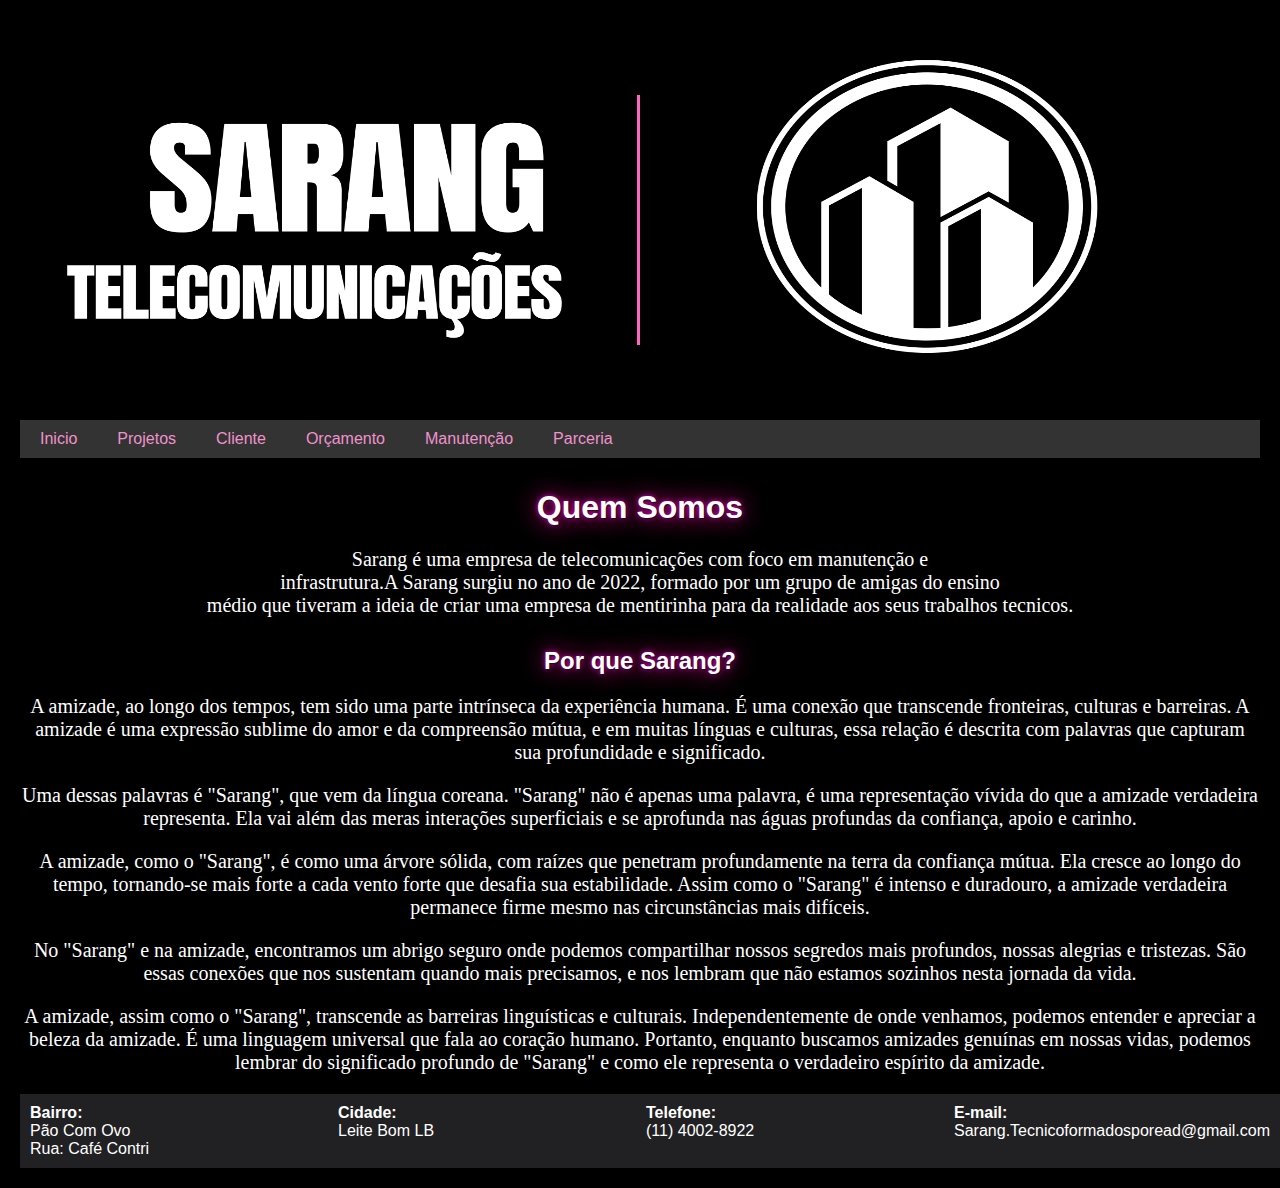
<file: Primeiro_Trabalho/html/Index.html>
<!DOCTYPE html>
<html lang="pt-br">

<head>
    <meta charset="UTF-8" />
    <meta name="viewport" content="width=device-width, initial-scale=1.0" />
    <link rel="stylesheet" href="../css/estilo.css" />
    <link rel="stylesheet" href="https://fonts.google.com/specimen/Croissant+One">
    <link rel="icon" href="../src/icons/inicio.svg" type="svg">

    <title>Sarang</title>
</head>

<body>
    <header>
        <img src="../src/img/Saran_logo.png" alt=" Sarang_log" style="width: 10000px; ;height:400px;">
    </header>
    <!--Inicio Menu-->
    <ul>
        <li><a class="active" href="../html/Index.html">Inicio</a></li>
        <li><a class="active" href="../html/SarangProjetos.html">Projetos</a>
        </li>
        <li><a class="active" href="../html/Cliente.html">Cliente</a></li>
        <li><a class="active" href="#Orçamento">Orçamento</a></li>
        <li><a href="#contact">Manutenção</a></li>
        <li><a href="#about">Parceria</a></li>
    </ul>
    <!--Fim Menu-->

    <!--Inicio Titulo 1 e texto 1 -->
    <h1>
        Quem Somos
    </h1>

    <p>
        Sarang é uma empresa de telecomunicações com foco em manutenção e <br>infrastrutura.A Sarang surgiu no ano
        de
        2022, formado por um grupo de amigas do ensino<br>médio que tiveram a ideia de
        criar uma empresa de mentirinha para da realidade aos seus trabalhos tecnicos.
    </p>
    <!--Fim Titulo 1 e texto 1 -->

    <!--InicioTitulo 2 e texto 2 -->
    <h2> Por que Sarang?</h2>
    <p>A amizade, ao longo dos tempos, tem sido uma parte intrínseca da experiência humana. É uma conexão que transcende
        fronteiras, culturas e barreiras. A amizade é uma expressão sublime do amor e da compreensão mútua, e em muitas
        línguas e culturas, essa relação é descrita com palavras que capturam sua profundidade e significado.</p>

    <p>Uma dessas palavras é "Sarang", que vem da língua coreana. "Sarang" não é apenas uma palavra, é uma representação
        vívida do que a amizade verdadeira representa. Ela vai além das meras interações superficiais e se aprofunda nas
        águas profundas da confiança, apoio e carinho.</p>

    <p>A amizade, como o "Sarang", é como uma árvore sólida, com raízes que penetram profundamente na terra da confiança
        mútua. Ela cresce ao longo do tempo, tornando-se mais forte a cada vento forte que desafia sua estabilidade.
        Assim como o "Sarang" é intenso e duradouro, a amizade verdadeira permanece firme mesmo nas circunstâncias mais
        difíceis.</p>

    <p>No "Sarang" e na amizade, encontramos um abrigo seguro onde podemos compartilhar nossos segredos mais profundos,
        nossas alegrias e tristezas. São essas conexões que nos sustentam quando mais precisamos, e nos lembram que não
        estamos sozinhos nesta jornada da vida.</p>

    <p>A amizade, assim como o "Sarang", transcende as barreiras linguísticas e culturais. Independentemente de onde
        venhamos, podemos entender e apreciar a beleza da amizade. É uma linguagem universal que fala ao coração humano.
        Portanto, enquanto buscamos amizades genuínas em nossas vidas, podemos lembrar do significado profundo de
        "Sarang" e como ele representa o verdadeiro espírito da amizade. </p>
    </P>
    <!--Fim Titulo 2 e texto 2 -->

    <!--Inicio rodape-->

    <!--Inicio rodape-->
    <div class="footer">
        <div class="footer-columns">
            <div class="footer-column">
                <strong>Bairro:</strong><br>
                Pão Com Ovo<br>Rua: Café Contri
            </div>
            <div class="footer-column">
                <strong>Cidade:</strong><br>
                Leite Bom LB
            </div>
            <div class="footer-column">
                <strong>Telefone:</strong><br>
                (11) 4002-8922
            </div>
            <div class="footer-column">
                <strong>E-mail:</strong><br>
                Sarang.Tecnicoformadosporead@gmail.com
            </div>
        </div>
        </footer>
    </div>
    <!--Fim rodape -->

</body>

</html>
</file>
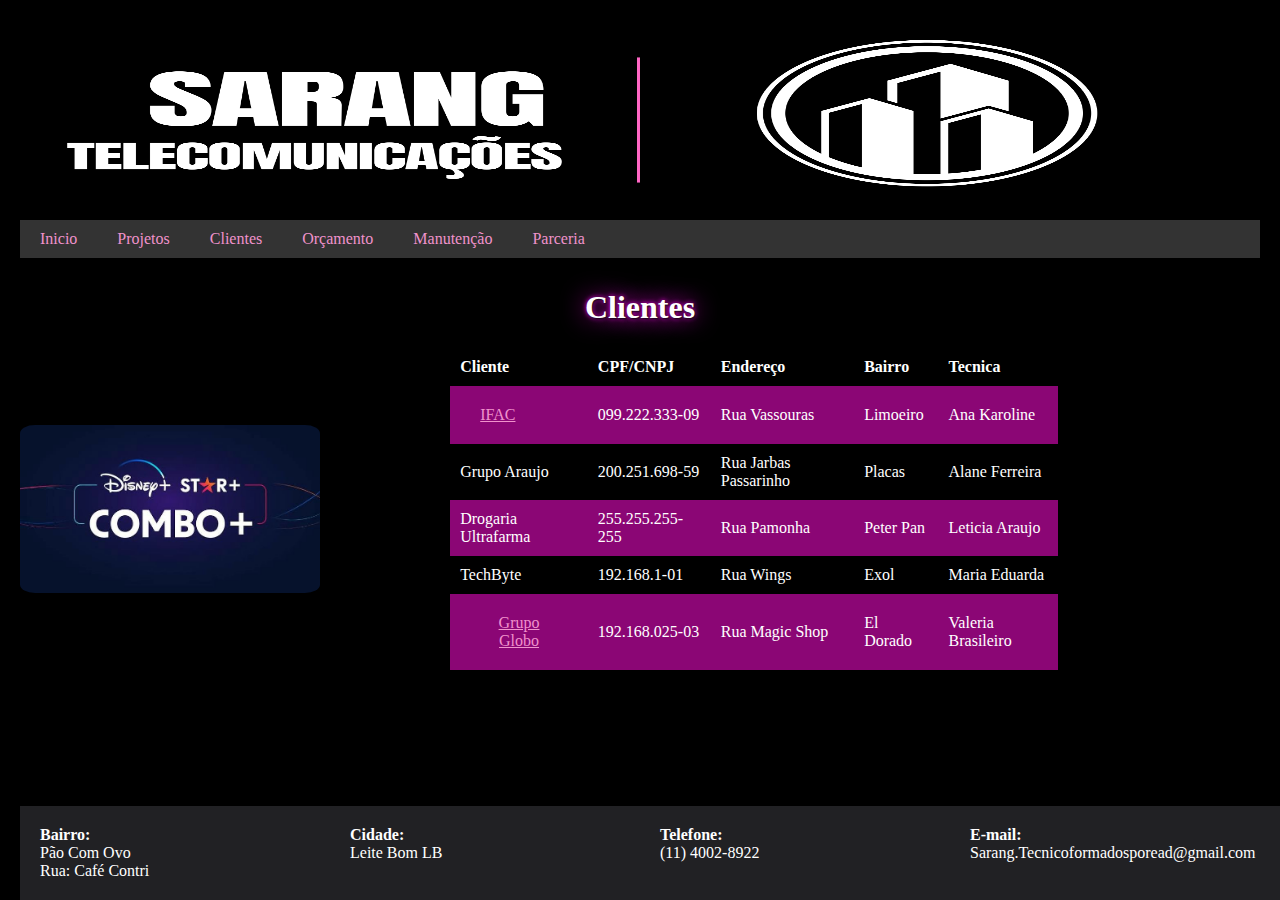
<file: Primeiro_Trabalho/html/Cliente.html>
<!DOCTYPE html>
<html lang="pt-br">

<head>
    <meta charset="UTF-8" />
    <meta name="viewport" content="width=device-width, initial-scale=1.0" />
    <link rel="stylesheet" href="../css/estiloclientes.css" />
    <link rel="icon" href="../src/icons/cliente.svg" type="svg">

    <title>Sarang-Clientes</title>
</head>

<body>
    <header>
        <img src="../src/img/Saran_logo.png" alt=" Sarang_log" style="width: 10000px; ;height:200px;">
    </header>

    <!--Inicio Menu-->

    <ul>
        <li><a class="active" href="../html/Index.html">Inicio</a></li>
        <li><a class="active" href="../html/SarangProjetos.html">Projetos</a>
        </li>
        <li><a class="active" href="../html/Cliente.html">Clientes</a></li>
        <li><a class="active" href="#Orçamento">Orçamento</a></li>
        <li><a href="#contact">Manutenção</a></li>
        <li><a href="#about">Parceria</a></li>
    </ul>
    <!--Fim menu-->

    <!--Inicio Tabela-->
    <h1>Clientes</h1>
    <div class="container">
        <img src="../src/img/img_clicavel.jpg" alt="Clicavel" class="image"
            onclick="window.location.href='https://www.starplus.com/pt-br/welcome/combo-plus';"> <!--Imagem Clicavel-->
        <div class="table-container">
            <table>
                <tr>
                    <th>Cliente</th>
                    <th>CPF/CNPJ</th>
                    <th>Endereço</th>
                    <th>Bairro</th>
                    <th>Tecnica</th>
                </tr>
                <tr>
                    <td><a href="https://www.ifac.edu.br/">IFAC</td></a>
                    <td>099.222.333-09</td>
                    <td>Rua Vassouras</td>
                    <td>Limoeiro</td>
                    <td>Ana Karoline</td>
                </tr>
                <tr>
                    <td>Grupo Araujo</td>
                    <td>200.251.698-59</td>
                    <td>Rua Jarbas Passarinho</td>
                    <td>Placas</td>
                    <td>Alane Ferreira</td>
                </tr>
                <tr>
                    <td>Drogaria Ultrafarma</td>
                    <td>255.255.255-255</td>
                    <td>Rua Pamonha</td>
                    <td>Peter Pan</td>
                    <td>Leticia Araujo</td>
                </tr>
                <tr>
                    <td>TechByte</td>
                    <td>192.168.1-01</td>
                    <td>Rua Wings</td>
                    <td>Exol</td>
                    <td>Maria Eduarda</td>
                </tr>
                <tr>

                    <td><a href="https://www.globo.com/">Grupo Globo</td></a>
                    <td>192.168.025-03</td>
                    <td>Rua Magic Shop</td>
                    <td>El Dorado</td>
                    <td>Valeria Brasileiro</td>
                </tr>
                </tr>
            </table>
        </div>
    </div>
    <!--Fim Tabela-->

    <!--Inicio rodape-->
    <div class="footer">
        <div class="footer-columns">
            <div class="footer-column">
                <strong>Bairro:</strong><br>
                Pão Com Ovo<br>Rua: Café Contri
            </div>
            <div class="footer-column">
                <strong>Cidade:</strong><br>
                Leite Bom LB
            </div>
            <div class="footer-column">
                <strong>Telefone:</strong><br>
                (11) 4002-8922
            </div>
            <div class="footer-column">
                <strong>E-mail:</strong><br>
                Sarang.Tecnicoformadosporead@gmail.com
            </div>
        </div>
        </footer>
    </div>
    <!--Fim rodape -->


</body>

</html>
</file>
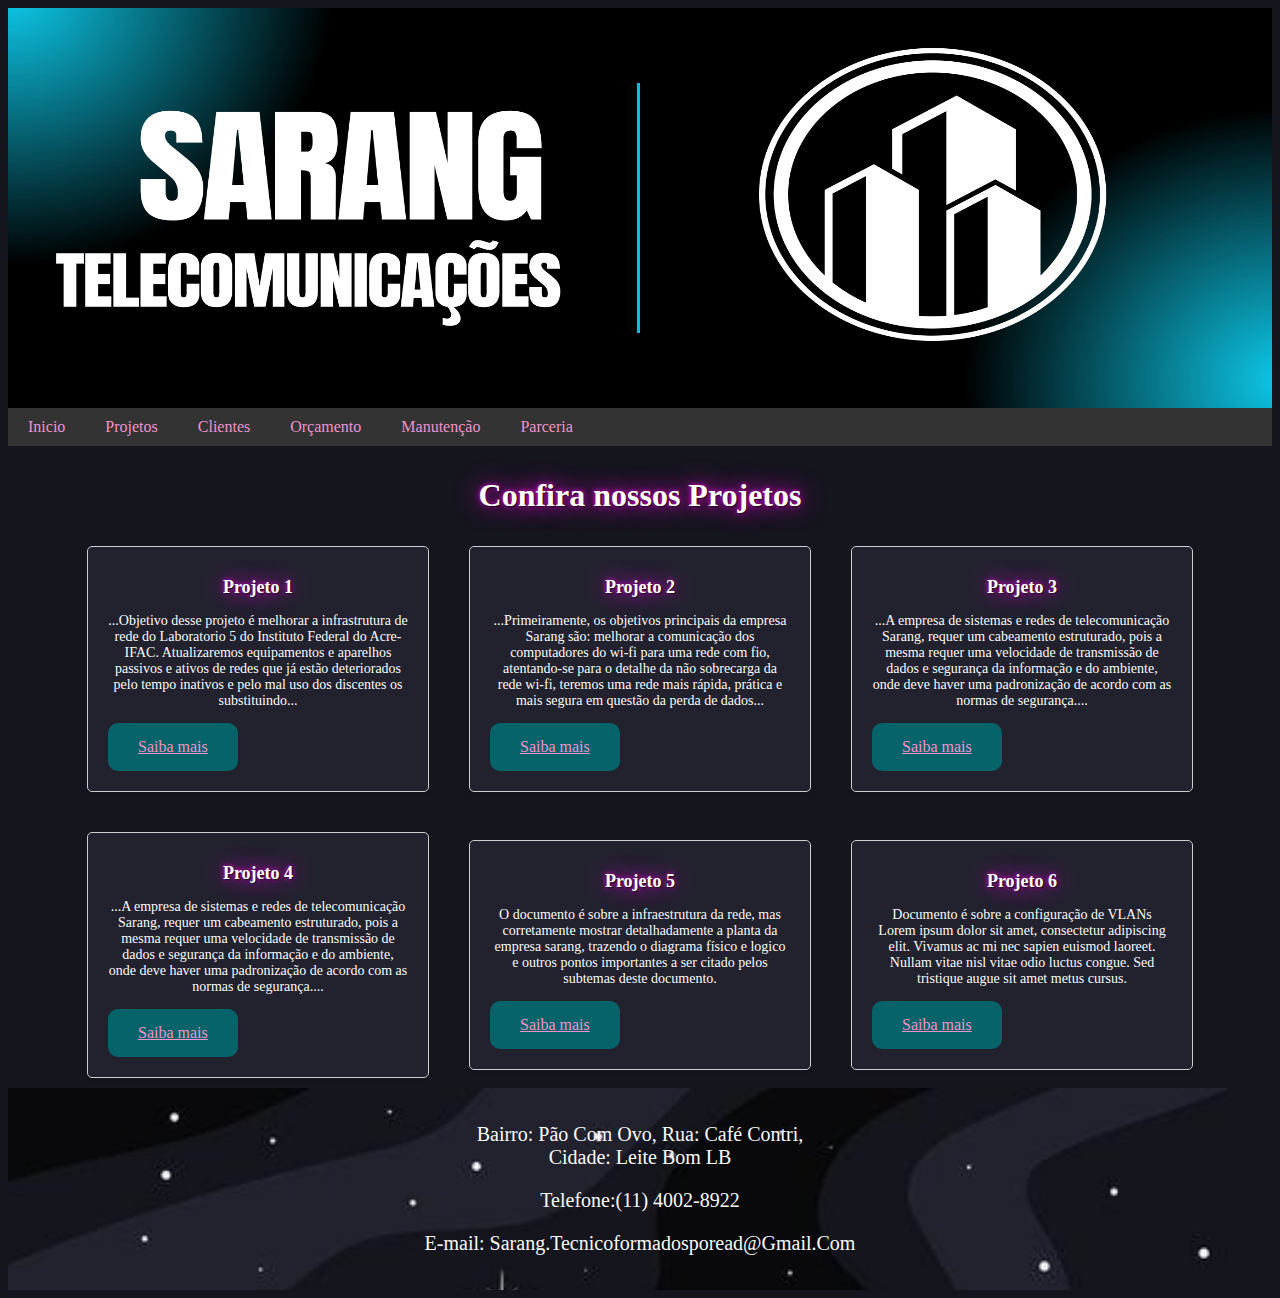
<file: Primeiro_Trabalho/html/SarangProjetos.html>
<!DOCTYPE html>
<html lang="pt-br">

<head>
  <meta charset="UTF-8" />
  <meta name="viewport" content="width=device-width, initial-scale=1.0">
  <link rel="stylesheet" href="../css/saran.css" />
  <link rel="stylesheet" href="https://fonts.google.com/specimen/Mooli">
  <link rel="icon" href="../src/icons/projetos.svg" type="svg">
  <title>Sarang Projetos</title>

</head>

<body>

  <header>
    <img src="../src/img/Projetos_logo.jpg" alt=" Sarang_log" style="width: 10000px; ;height:400px;">
  </header>
  <!--Inicio Menu-->
  <ul>
    <li><a class="active" href="../html/Index.html">Inicio</a></li>
    <li><a class="active" href="./SarangProjetos.html">Projetos</a></li>
    <li><a class="active" href="../html/Cliente.html">Clientes</a></li>
    <li><a class="active" href="#Orçamento">Orçamento</a></li>
    <li><a href="#contact">Manutenção</a></li>
    <li><a href="#about">Parceria</a></li>
  </ul>
  <!--Fim Menu-->

  <h1>Confira nossos Projetos</h1>

  <!--Inicio Card-->
  <div class="card-container">
    <div class="card">
      <h2>Projeto 1</h2>
      <p>...Objetivo desse projeto é melhorar a infrastrutura de rede do Laboratorio 5 do Instituto Federal do Acre-
        IFAC. Atualizaremos equipamentos e aparelhos passivos e ativos de redes que já estão deteriorados pelo tempo
        inativos e pelo mal uso dos discentes os substituindo...</p>
      <div class="botao"><!--Inicio Botao-->
        <a class="botao" href="https://drive.google.com/file/d/1Rfb9FYkiqKcr5ta6B76XiFajeWKp_Xvw/view?usp=sharing">Saiba
          mais</a><!--Fim Botao-->
      </div>
    </div>

    <div class="card">
      <h2>Projeto 2</h2>
      <p> ...Primeiramente, os objetivos principais da empresa Sarang são: melhorar a
        comunicação dos computadores do wi-fi para uma rede com fio, atentando-se
        para o detalhe da não sobrecarga da rede wi-fi, teremos uma rede mais rápida,
        prática e mais segura em questão da perda de dados...</p>
      <div class="botao"><!--Inicio Botao-->
        <a class="botao" href="https://drive.google.com/file/d/1MdHAv0ksoi0PFAV4rNshR567wJvQOGlz/view?usp=sharing">Saiba
          mais</a><!--Fim Botao-->
      </div>
    </div>
    <div class="card">
      <h2>Projeto 3</h2>
      <p> ...A empresa de sistemas e redes de telecomunicação Sarang, requer um cabeamento
        estruturado, pois a mesma requer uma velocidade de transmissão de dados e segurança
        da informação e do ambiente, onde deve haver uma padronização de acordo com as
        normas de segurança....</p>
      <div class="botao"><!--Inicio Botao-->
        <a class="botao" href="https://drive.google.com/file/d/1xTnFaRXH1W-0QooPMnJgey6E80WJ4z2n/view?usp=sharing">Saiba
          mais</a><!--Fim Botao-->
      </div>
    </div>
    <div class="card">
      <h2>Projeto 4</h2>
      <p> ...A empresa de sistemas e redes de telecomunicação Sarang, requer um cabeamento
        estruturado, pois a mesma requer uma velocidade de transmissão de dados e segurança
        da informação e do ambiente, onde deve haver uma padronização de acordo com as
        normas de segurança....</p>
      <div class="botao"><!--Inicio Botao-->
        <a class="botao" href="https://drive.google.com/file/d/1xTnFaRXH1W-0QooPMnJgey6E80WJ4z2n/view?usp=sharing">Saiba
          mais</a><!--Fim Botao-->
      </div>
    </div>
    <div class="card">
      <h2>Projeto 5</h2>
      <p> O documento é sobre a infraestrutura da rede, mas corretamente mostrar detalhadamente a
        planta da empresa sarang, trazendo o diagrama físico e logico e outros pontos importantes a
        ser citado pelos subtemas deste documento.</p>
      <div class="botao"><!--Inicio Botao-->
        <a class="botao" href="https://drive.google.com/file/d/1gXR4Xi-ZER1zJXIFIBeGvgKdrKPg-ETL/view?usp=sharing">Saiba
          mais</a><!--Fim Botao-->
      </div>
    </div>
    <div class="card">
      <h2>Projeto 6</h2>
      <p> Documento é sobre a configuração de VLANs Lorem ipsum dolor sit amet, consectetur adipiscing elit. Vivamus ac
        mi nec sapien euismod
        laoreet. Nullam vitae nisl vitae odio luctus congue. Sed tristique augue sit amet metus cursus.</p>
      <div class="botao"><!--Inicio Botao-->
        <a class="botao" href="https://drive.google.com/file/d/1erBfw1qvH4L01YlPtql0vX4iyVsxd8eF/view?usp=sharing">Saiba
          mais</a><!--Fim Botao-->
      </div>
    </div>
  </div>
  <!--Fim Card-->

  <!--Inicio Rodape-->
  <div class="dir">
    <footer class="rodape">
      <div class="fr">
        <p>Bairro: Pão Com Ovo, Rua: Café Contri,<br>Cidade: Leite Bom LB</p>
      </div>
      <div class="fr">
        <p>Telefone:(11) 4002-8922</p>
      </div>
      <div class="fr">
        <p>E-mail: Sarang.Tecnicoformadosporead@Gmail.Com</p>
      </div>
    </footer>
  </div><!--Fim Rodape-->
</body>

</html>
</file>
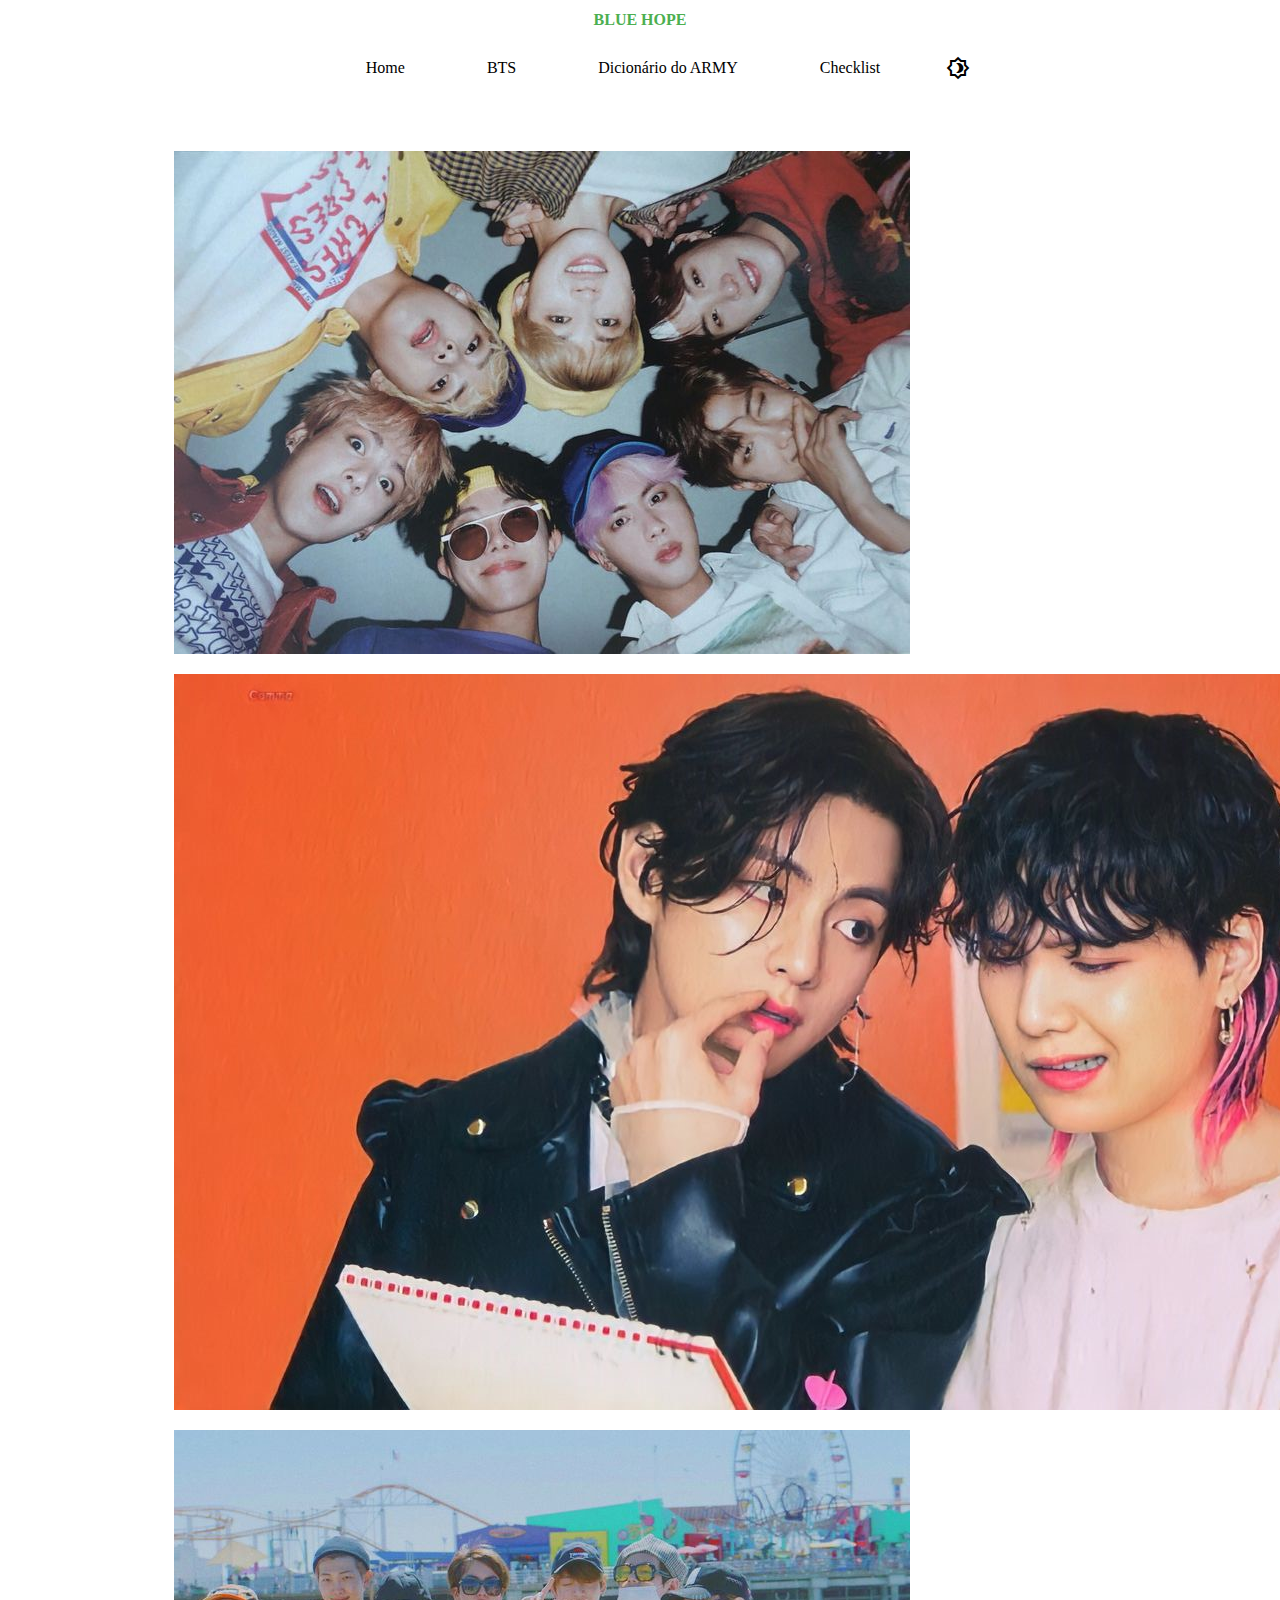
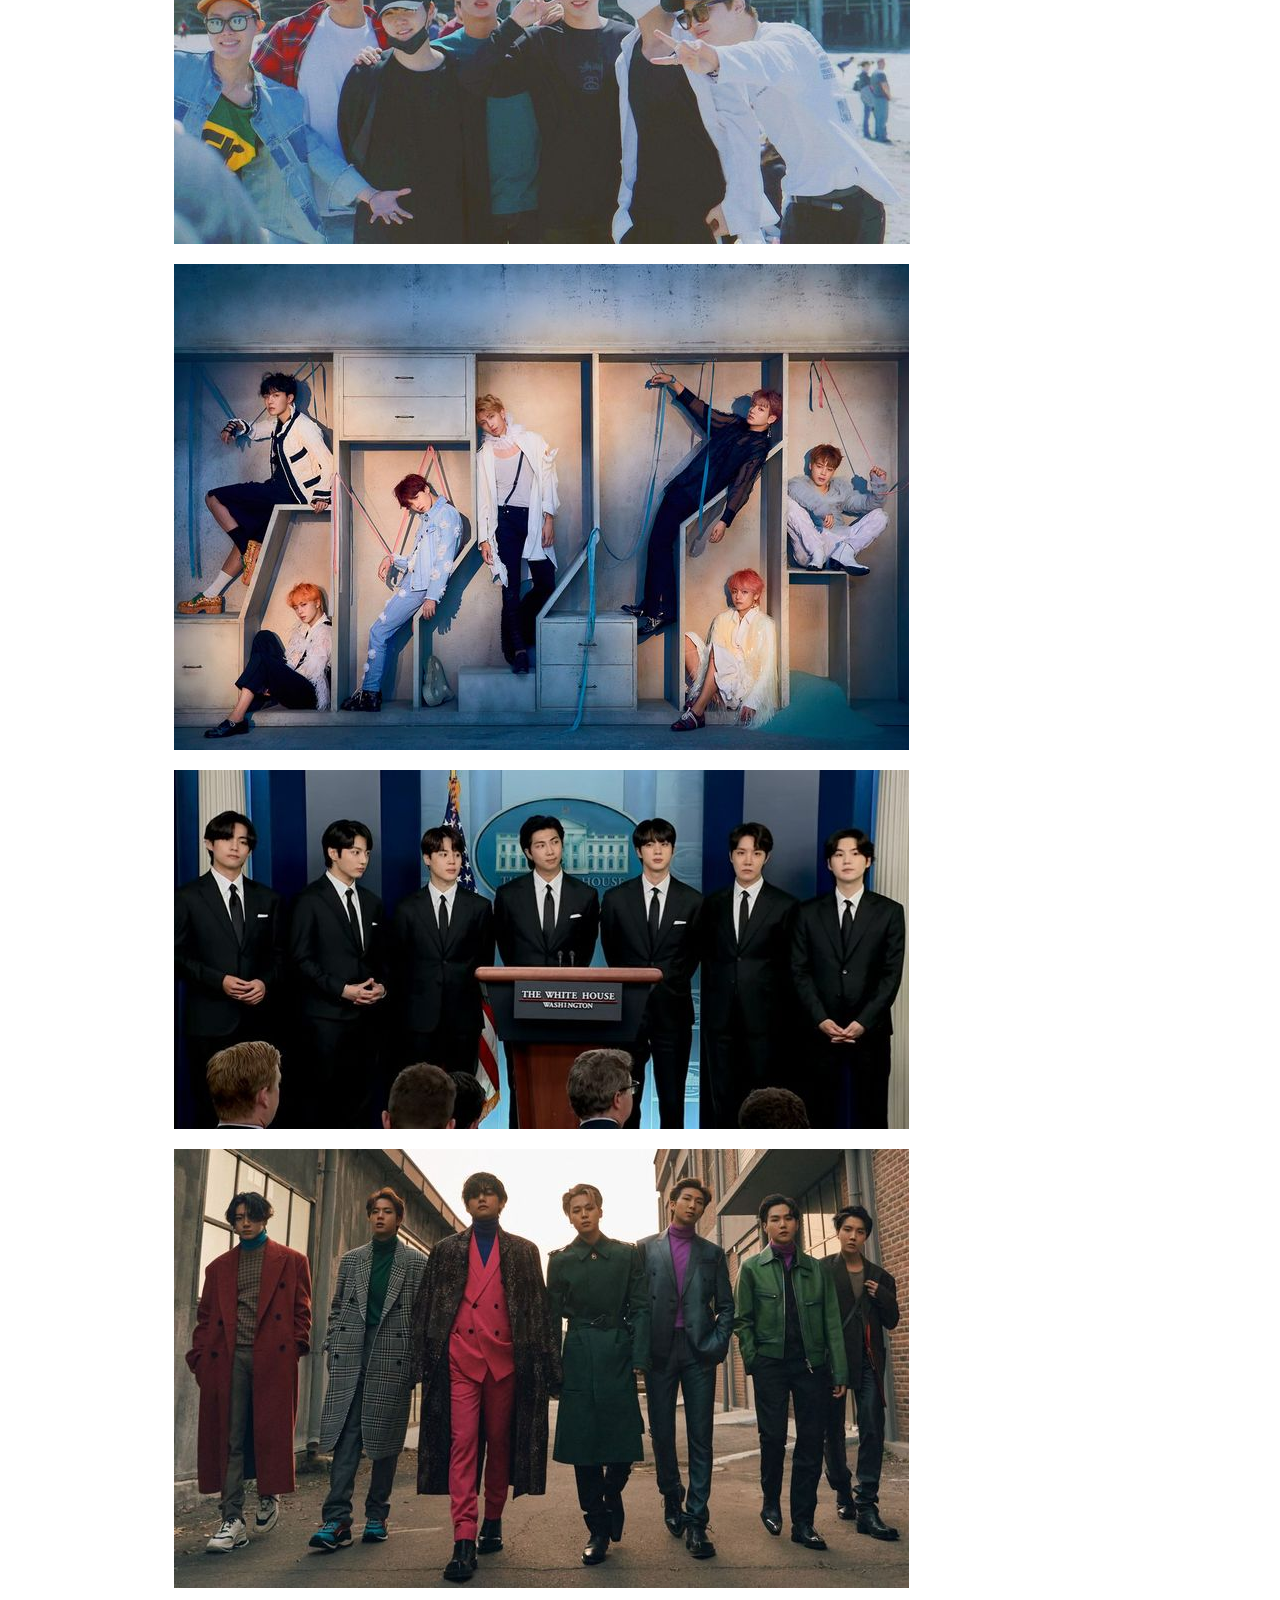
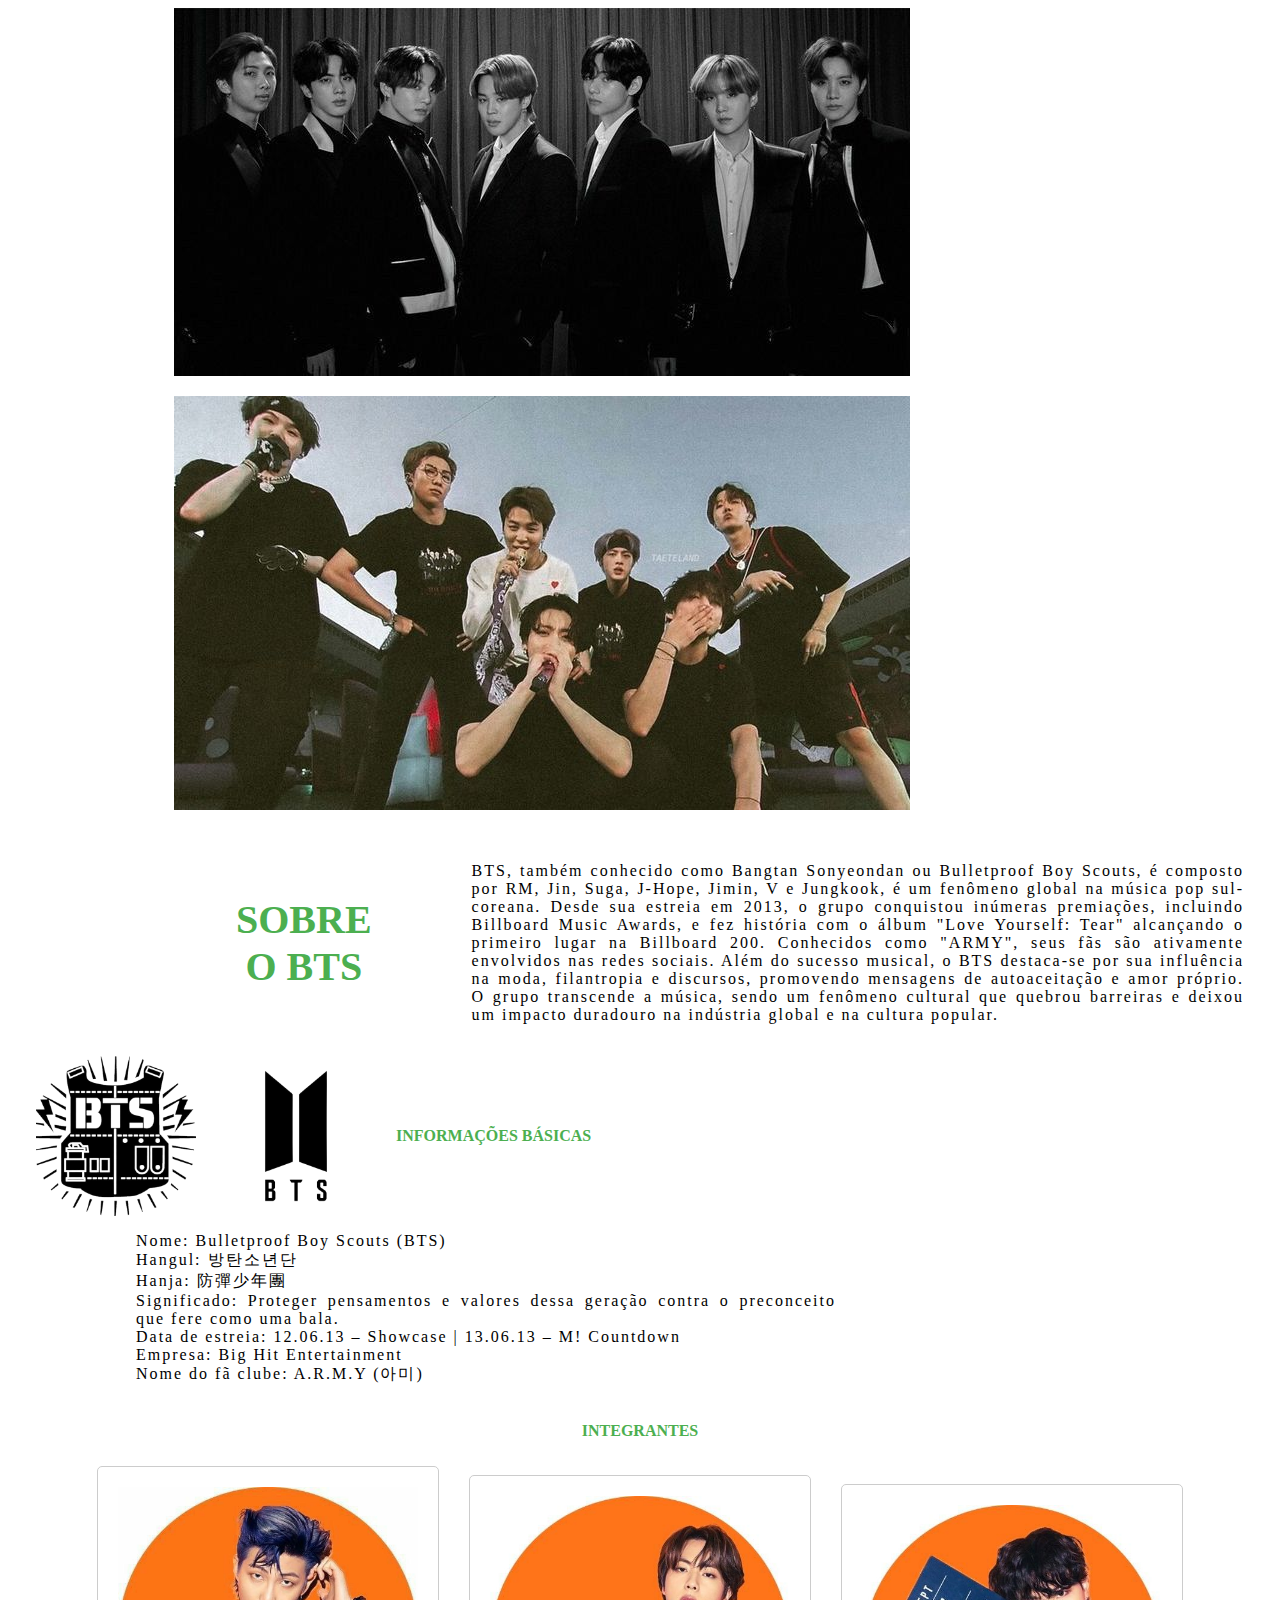
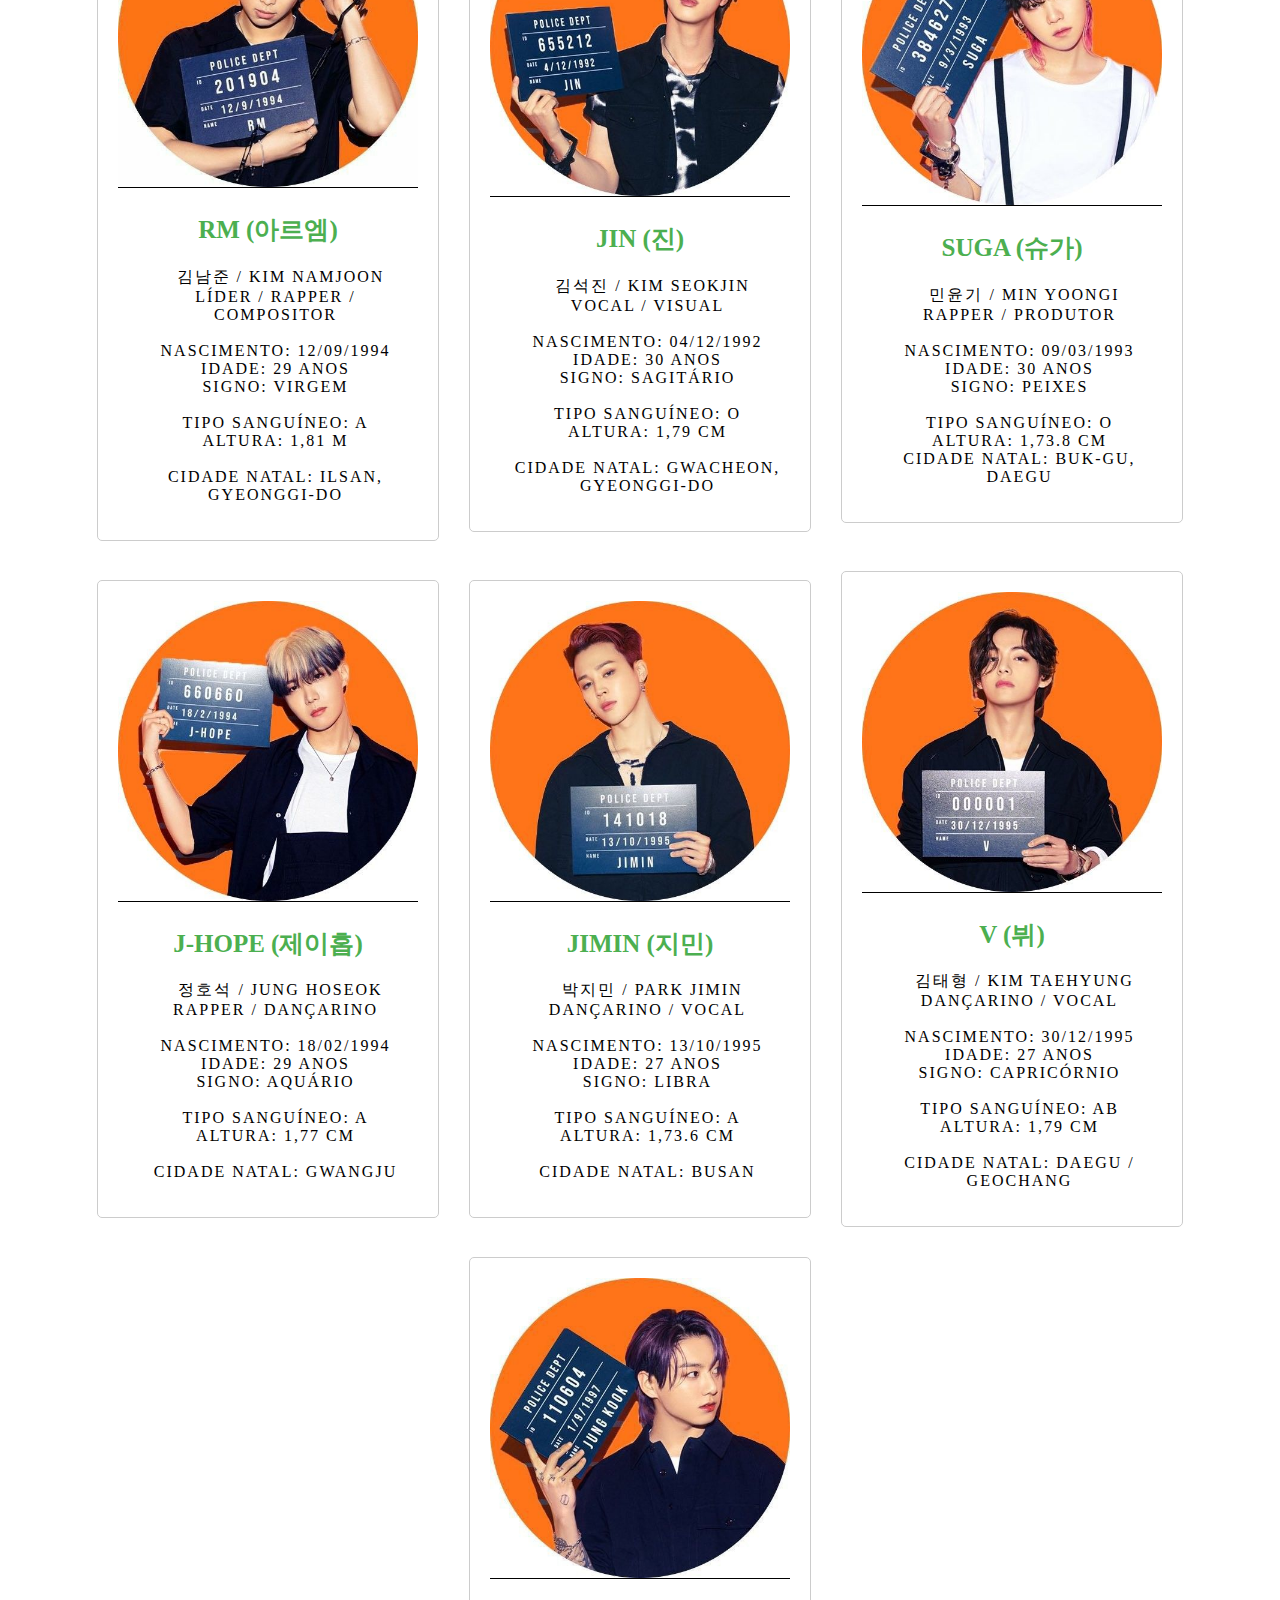
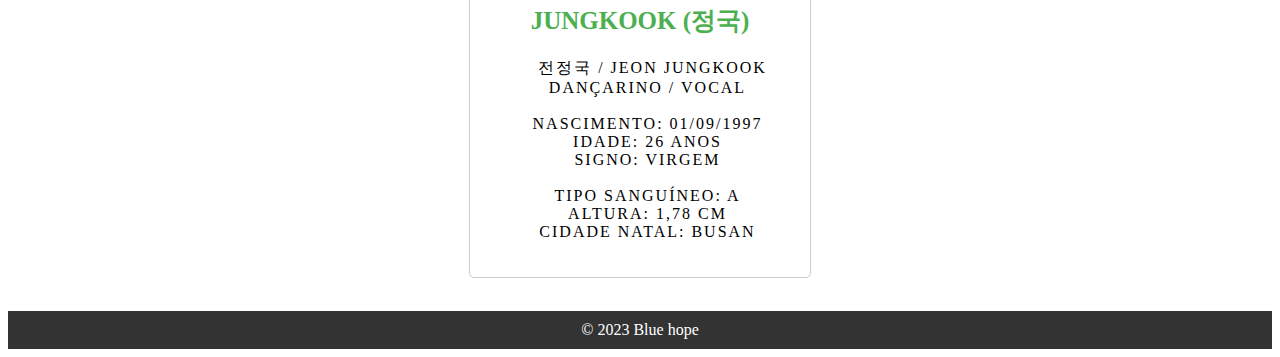
<file: Segundo_Trabalho/HTML/bts.html>
<!DOCTYPE html>
<html lang="pt-br">

<head>
    <meta charset="UTF-8">
    <meta http-equiv="X-UA-Compatible" content="IE=edge">
    <meta name="viewport" content="width=device-width, initial-scale=1.0">
    <link rel="stylesheet" type="text/css" href="../CSS/btss.css">
    <link rel="icon" href="../IMG/blue hope.jpg" type="jpg"><!---Incone-->

    <link rel="stylesheet"
    href="https://fonts.googleapis.com/css2?family=Material+Symbols+Outlined:opsz,wght,FILL,GRAD@24,400,0,0" /><!---Incone-->

    <!--Bootstrap-->
    <link href="https://cdn.jsdelivr.net/npm/bootstrap@5.0.2/dist/css/bootstrap.min.css" rel="stylesheet"
        integrity="sha384-EVSTQN3/azprG1Anm3QDgpJLIm9Nao0Yz1ztcQTwFspd3yD65VohhpuuCOmLASjC" crossorigin="anonymous">
    <script src="https://cdn.jsdelivr.net/npm/bootstrap@5.0.2/dist/js/bootstrap.bundle.min.js"
        integrity="sha384-MrcW6ZMFYlzcLA8Nl+NtUVF0sA7MsXsP1UyJoMp4YLEuNSfAP+JcXn/tWtIaxVXM"
        crossorigin="anonymous"></script>
    <!--Fim Bootstrap-->

    <title>BTS</title>
</head>
<h1>Blue Hope</h1>
    <!--Inicio Menu-->

    <nav>
      <button id="menu_btt" type="button" onclick="dropdown()">menu</button>
      <ul id="menu_ul">
        <li>
          <a href='../HTML/Idex.html'>Home</a>
        </li>
        <li>
          <a href="../HTML/bts.html">BTS</a>
        </li>
        <li>
            <a href="../HTML/Dicionario do army.html">Dicionário do ARMY</a>
          </li>
          <li>
              <a href="../HTML/checklist.html">Checklist</a>
            </li>
        <li>
          <span class="material-symbols-outlined" onclick="toggleDarkMode()"><!--Mode dark-->
            brightness_4
          </span>
        </li>
      </ul>
    </nav>
    <!--Fim Menu-->
  </header>

<body>
    <div class="content">
      
        <!-- Inicio Carousel-->
        <div id="carouselExampleSlidesOnly" class="carousel slide" data-bs-ride="carousel">
            <div class="carousel-inner">
                <div class="carousel-item active">
                    <img src="../IMG/bagtan.jpg" class="d-block w-100" alt="...">
                </div>
                <div class="carousel-item">
                    <img src="../IMG/Butter Album photobook.jpg" class="d-block w-100" alt="...">
                </div>
                <div class="carousel-item">
                    <img src="../IMG/bon voyage.jpg" class="d-block w-100" alt="...">
                </div>
                <div class="carousel-item">
                    <img src="../IMG/BTS Performs Alongside Charlie Puth at 2018 MGAs.jpg" class="d-block w-100" alt="...">
                </div>
                <div class="carousel-item">
                    <img src="../IMG/BTS (2).jpg" class="d-block w-100" alt="...">
                </div>
                <div class="carousel-item">
                    <img src="../IMG/C O N O C I D O - Taehyung - - 22.jpg" class="d-block w-100" alt="...">
                </div>
                <div class="carousel-item">
                    <img src="../IMG/map.jpg" class="d-block w-100" alt="...">
                </div>
                <div class="carousel-item">
                    <img src="../IMG//show.jpg" class="d-block w-100" alt="...">
                </div>
            </div>
        </div>
        <!-- Fim Carousel-->

        <div class="logo-container">
            <h1 class="title">Sobre o BTS</h1>
            <p>BTS, também conhecido como Bangtan Sonyeondan ou Bulletproof Boy Scouts, é composto por RM, Jin, Suga,
                J-Hope, Jimin, V e Jungkook, é um fenômeno global na música pop
                sul-coreana. Desde sua estreia em 2013, o grupo conquistou inúmeras premiações, incluindo Billboard
                Music
                Awards, e fez história com o álbum "Love Yourself: Tear" alcançando o primeiro lugar na Billboard 200.
                Conhecidos como "ARMY", seus fãs são ativamente envolvidos nas redes sociais. Além do sucesso musical, o
                BTS
                destaca-se por sua influência na moda, filantropia e discursos, promovendo mensagens de autoaceitação e
                amor
                próprio. O grupo transcende a música, sendo um fenômeno cultural que quebrou barreiras e deixou um
                impacto
                duradouro na indústria global e na cultura popular.
            </p>
        </div>


        <div class="container">
            <img class="logo" src="../IMG/colete.png" alt="Logo">
            <img class="logo" src="../IMG/porta.png" alt="Logo">
            <h2>Informações Básicas </h2>
            <p> Nome: Bulletproof Boy Scouts (BTS)
                <br>Hangul: 방탄소년단
                <br>Hanja: 防彈少年團
                <br>Significado: Proteger pensamentos e valores dessa geração contra o preconceito que fere como uma
                bala.
                <br>Data de estreia: 12.06.13 – Showcase | 13.06.13 – M! Countdown
                <br>Empresa: Big Hit Entertainment
                <br>Nome do fã clube: A.R.M.Y (아미)
            </p>
        </div>

        <!--Inicio Card-->

        <h2>Integrantes</h2>
        <div class="card-container">
            <div class="card">
                <img src="../IMG/namjoon.jpg" alt="Descrição da Imagem 2">
                <h2> RM (아르엠)</h2>
                <p>
                    김남준 / KIM NAMJOON
                    <br>LÍDER / RAPPER / COMPOSITOR
                    <br><br>NASCIMENTO: 12/09/1994
                    <br>IDADE: 29 ANOS
                    <br>SIGNO: VIRGEM

                    <br><br>TIPO SANGUÍNEO: A
                    <br>ALTURA: 1,81 M

                    <br><br>CIDADE NATAL: ILSAN, GYEONGGI-DO
                </p>
            </div>
            <div class="card">
                <img src="../IMG/seokjin.jpg" alt="Descrição da Imagem 3">
                <h2> JIN (진)</h2>
                <p>
                    김석진 / KIM SEOKJIN
                    <br>VOCAL / VISUAL

                    <br><br>NASCIMENTO: 04/12/1992
                    <br>IDADE: 30 ANOS
                    <br>SIGNO: SAGITÁRIO

                    <br><br>TIPO SANGUÍNEO: O
                    <br>ALTURA: 1,79 CM

                    <br><br>CIDADE NATAL: GWACHEON, GYEONGGI-DO
                </p>
            </div>
            <div class="card">
                <img src="../IMG/yoongi.jpg" alt="Descrição da Imagem 3">
                <h2>SUGA (슈가)</h2>
                <p>
                    민윤기 / MIN YOONGI
                    <br>RAPPER / PRODUTOR

                    <br><br>NASCIMENTO: 09/03/1993
                    <br>IDADE: 30 ANOS
                    <br>SIGNO: PEIXES

                    <br><br>TIPO SANGUÍNEO: O
                    <br>ALTURA: 1,73.8 CM

                    <br>CIDADE NATAL: BUK-GU, DAEGU
                </p>
            </div>
            <div class="card">
                <img src="../IMG/jhope.jpg" alt="Descrição da Imagem 3">
                <h2>J-HOPE (제이홉)</h2>
                <p>
                    정호석 / JUNG HOSEOK
                   <br>RAPPER / DANÇARINO

                    <br><br>NASCIMENTO: 18/02/1994
                    <br>IDADE: 29 ANOS
                    <br>SIGNO: AQUÁRIO

                    <br><br>TIPO SANGUÍNEO: A
                    <br>ALTURA: 1,77 CM

                    <br><br>CIDADE NATAL: GWANGJU
                </p>
            </div>
            <div class="card">
                <img src="../IMG/jimin.jpg" alt="Descrição da Imagem 3">
                <h2>JIMIN (지민)</h2>
                <p>
                    박지민 / PARK JIMIN
                    <br>DANÇARINO / VOCAL

                    <br><br>NASCIMENTO: 13/10/1995
                    <br>IDADE: 27 ANOS
                    <br>SIGNO: LIBRA

                    <br><br>TIPO SANGUÍNEO: A
                    <br>ALTURA: 1,73.6 CM

                    <br><br>CIDADE NATAL: BUSAN
                </p>
            </div>
            <div class="card">
                <img src="../IMG/taehyung.jpg" alt="Descrição da Imagem 3">
                <h2>V (뷔)</h2>
                <p>
                    김태형 / KIM TAEHYUNG
                    <br>DANÇARINO / VOCAL

                    <br><br>NASCIMENTO: 30/12/1995
                    <br>IDADE: 27 ANOS
                    <br>SIGNO: CAPRICÓRNIO

                    <br><br>TIPO SANGUÍNEO: AB
                    <br>ALTURA: 1,79 CM

                    <br><br>CIDADE NATAL: DAEGU / GEOCHANG
                </p>
            </div>
            <div class="card">
                <img src="../IMG/Jungkook 💜.jpg" alt="Descrição da Imagem 3">
                <h2>JUNGKOOK (정국)</h2>
                <p>
                    전정국 / JEON JUNGKOOK
                    <br>DANÇARINO / VOCAL

                    <br><br>NASCIMENTO: 01/09/1997
                    <br>IDADE: 26 ANOS
                    <br>SIGNO: VIRGEM

                    <br><br>TIPO SANGUÍNEO: A
                    <br>ALTURA: 1,78 CM

                    <br>CIDADE NATAL: BUSAN
                </p>
            </div>
        </div>
    </div>
    <!--   Fim Car-->

    <!--Inicio Footer-->
    <footer>
        &copy; 2023 Blue hope
    </footer>
    <!--Fim Footer-->
    <script src="../JS/bts.js"></script><!--JavaScript-->



</body>

</html>
</file>
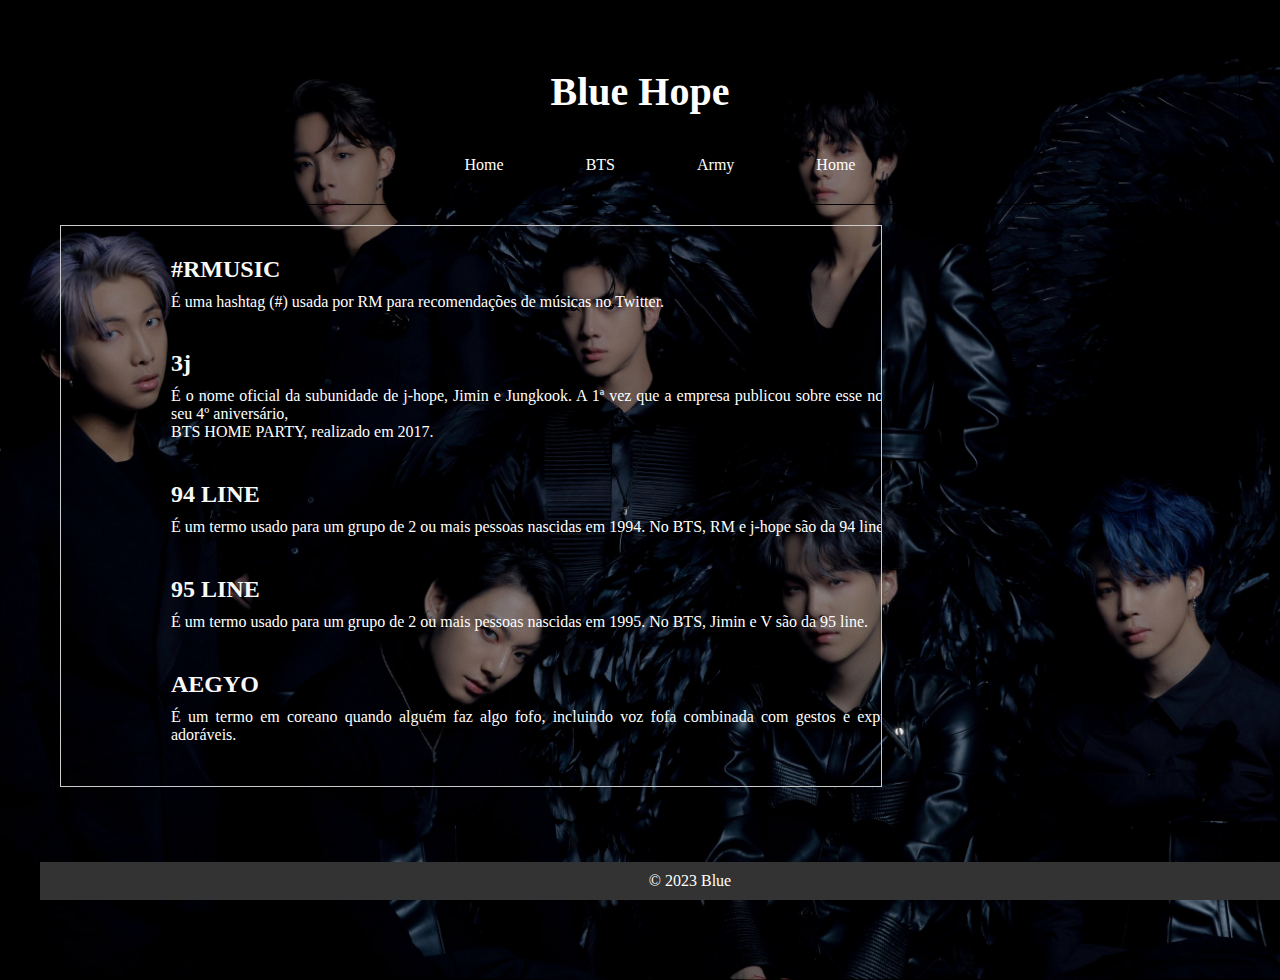
<file: Segundo_Trabalho/HTML/Dicionario do army.html>
<!DOCTYPE html>
<html lang="pt-br">

<head>
    <meta charset="UTF-8">
    <meta http-equiv="X-UA-Compatible" content="IE=edge">
    <meta name="viewport" content="width=device-width, initial-scale=1.0">
    <link rel="stylesheet" type="text/css" href="../CSS/discionario.css">
    <link rel="icon" href="../IMG/blue hope.jpg" type="jpg">

    <link rel="stylesheet"
        href="https://fonts.googleapis.com/css2?family=Material+Symbols+Outlined:opsz,wght,FILL,GRAD@24,400,0,0" />

    <title>Discionário do ARMY</title>
</head>

<body class="teste">
    <header>
        <h1>Blue Hope</h1>
        <!--Inicio menu-->
        <nav>
            <button id="menu_btt" type="button" onclick="dropdown()">menu</button>
            <ul id="menu_ul">
                <li>
                    <a href='../HTML/Idex.html'>Home</a>
                </li>
                <li>
                    <a href="../HTML/bts.html">BTS</a>
                </li>
                <li>
                    <a>Army</a>
                    <div id="dropdown">
                        <a href="../HTML/Dicionario do army.html">Dicionário do ARMY</a>
                        <a href="../HTML/checklist.html">Checklist</a>
                    </div>
                </li>
                <li>
                    <a href="/">Home</a>
                </li>
            </ul>
        </nav>
        <!--Fim Menu-->
    </header>
    <div class="content">
        <!--Inicio scroll-box-->
        <div class="scroll-box">
            <h2>#RMUSIC</h2>
            <p>É uma hashtag (#) usada por RM para recomendações de músicas no Twitter.</p>
            <h2>3j</h2>
            <p>É o nome oficial da subunidade de j-hope, Jimin e Jungkook. A 1ª vez que a empresa publicou sobre esse
                nome
                foi
                para o seu 4º aniversário, <br>BTS HOME PARTY, realizado em 2017.</p>
            <h2>94 LINE</h2>
            <p>É um termo usado para um grupo de 2 ou mais pessoas nascidas em 1994. No BTS, RM e j-hope são da 94 line.
            </p>
            <h2>95 LINE</h2>
            <p>É um termo usado para um grupo de 2 ou mais pessoas nascidas em 1995. No BTS, Jimin e V são da 95 line.
            </p>
            <h2>AEGYO</h2>
            <p>É um termo em coreano quando alguém faz algo fofo, incluindo voz fofa combinada com gestos e expressões
                fáceis
                adoráveis.</p>
            <h2>AGUST D</h2>
            <p>É um pseudônimo de SUGA, adotado em 2016 durante o lançamento de sua 1ª mixtape.<br> O nome partiu da
                inversão de
                DT SUGA, DT significa D Town (Cidade Daegu).</p>
            <h2>APOBANGPO</h2>
            <p>Significa “ARMY Forever, BANGTAN Forever”, também abreviado como AFBF.</p>
            <h2>ARMY</h2>
            <p>É o nome oficial do fã-clube do BTS, também conhecido como BTS ARMY entre a mídia ocidental. O nome
                partiu
                porque
                representar um exército, pois a tradução<br> de "방탄소년단" é "Escoteiro à prova de bala", ARMY sendo o
                exército
                e o
                BTS a armadura, sempre estando juntos.</p>
            <h2>ARMY BOMB</h2>
            <p>É um bastão de luz oficial do BTS, usado normalmente nos shows ou eventos ao vivo em que o BTS esteja se
                apresentando, tendo um total de 4 versões até 2020.</p>
            <h2>B-ARMY</h2>
            <p>É o nome dado aos fãs brasileiros, criado a partir de B(brasileiros)-ARMY. Também há outras variações
                como:
                K-ARMY, K(Korean)-ARMY; C-ARMY,<br> C(chinese)-ARMY; J-ARMY, J(Japoneses)-ARMY; I-ARMY,
                I(Intercional)-ARMY.
            </p>

            <h2>BANGTAN BOMB</h2>
            <p>É o nome de vídeos curtos dos bastidores do BTS, seguindo suas vidas como ídolos. São publicados no canal
                BANGRANTV, no YouTube.</p>
            <h2>BON VOYAGE</h2>
            <p>É um reality show em que o BTS viaja para um determinado país e enfrentam diferentes situações que os
                turistas
                encontram durante as férias. Já com 4 temporadas até 2019.</p>
            <h2>BORAHAE / I PURPLE YOU</h2>
            <p>Significa "confiar e amar por muito tempo", de acordo com a fala do V no 3RD MUSTER: "Roxo é a última cor
                do
                arco-íris. Roxo significa confiar e amar por muito tempo."</p>
            <h2>BT21</h2>
            <p>É uma colaboração do BTS com a Line Friends, criando 8 personagens (TATA representando o V, KOYA
                representando o
                RM, RJ representando o Jin, SHOOKY<br>representando o SUGA, MANG representando o j-hope, CHIMMY
                representando o
                Jimin, COOKY representando o Jungkook e VAN representando o ARMY),<br>1ª parte do projeto para a LINE
                FRIENDS
                CREATORS.</p>

            <h2>BTS GAYO</h2>
            <p>É um programa gratuito de variedades do BTS, fornecido pela plataforma VLive, onde os membros jogam jogos
                relacionados ao K-pop.</p>
            <h2>CHIM CHIM</h2>
            <p>É um dos apelidos de Jimin, criado a partir do reality show do BTS, American Hustle Life.</p>
            <h2>COMEBACK</h2>
            <p>É quando um artista/grupo retorna ao mundo musical com um novo álbum ou lançamento de uma nova
                música.<br>Qualquer nova promoção de música depois da estreia inicial é considerada um comeback.</p>
            <h2>MUSTER</h2>
            <p>É um encontro de fãs oficial do BTS, realizado anualmente para membros oficiais do fã-clube. Semelhante a
                um
                show, esses<br>encontros reúnem diversas atividades em que os membros jogam com os ARMYs e apresentam
                diversas
                músicas de seus lançamentos antigos e os recentes também.</p>
            <h2>RUN BTS</h2>
            <p>É um show de variedades gratuito do BTS fornecido no VLive, onde os membros completam missões através de
                jogos e
                desafios, tendo prêmios e punições.</p>
        </div>
        <!--Fim scroll-box-->
    </div>
    <!--Inicio Footer-->
    <footer>

        &copy; 2023 Blue

    </footer>
    <!--Fim Footer-->
</body>

<script src="../JS/script.js"></script><!--JavaScript-->

</html>
</file>
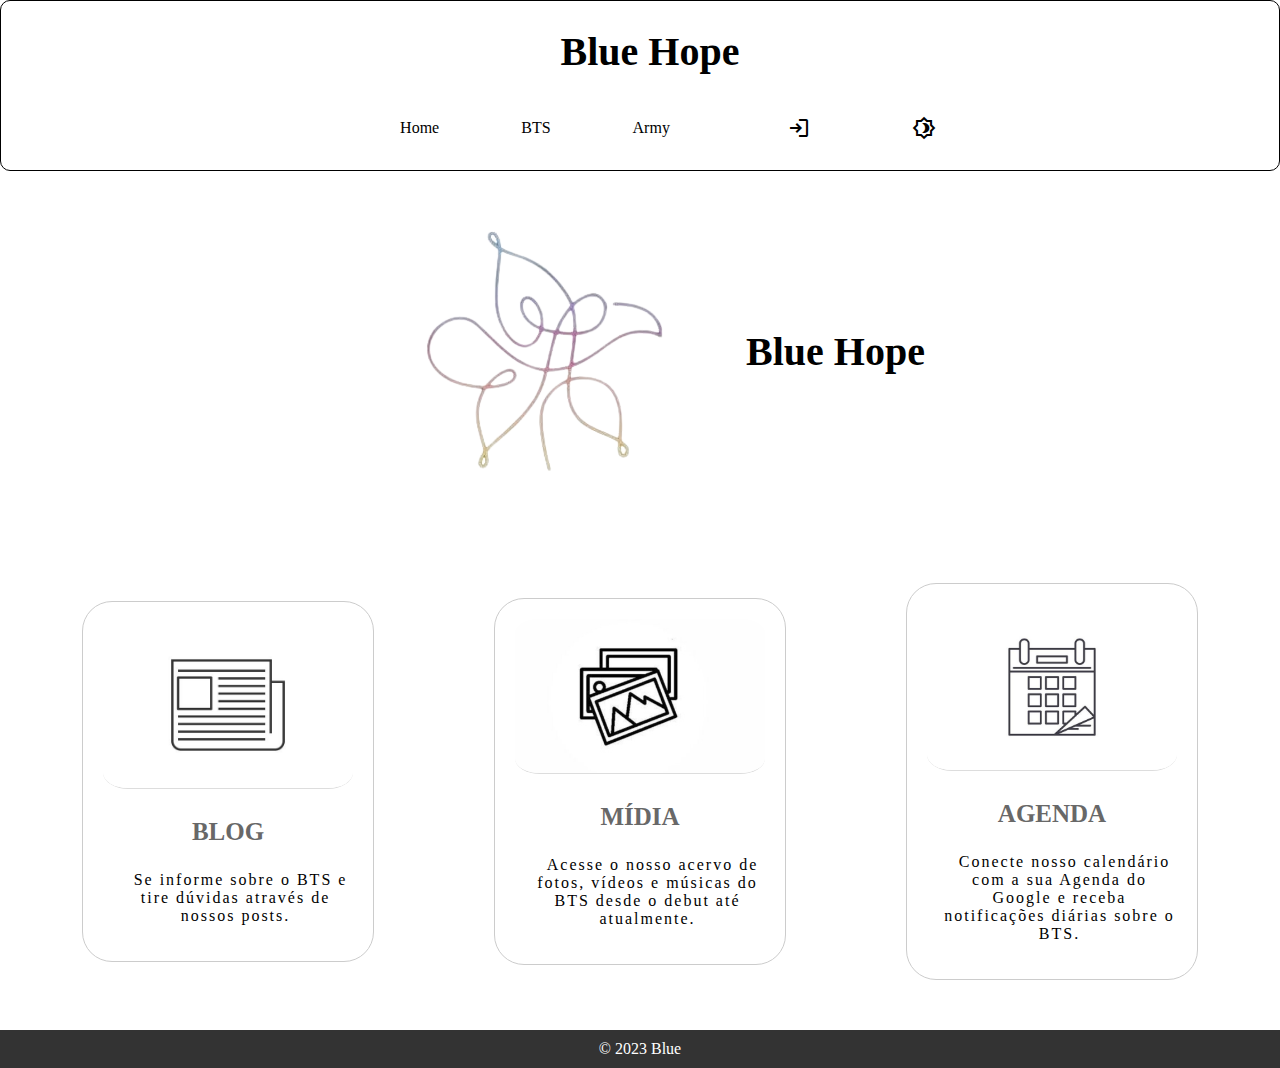
<file: Segundo_Trabalho/HTML/Idex.html>
<!DOCTYPE html>
<html lang="pt-br">

<head>
  <meta charset="UTF-8" />
  <meta name="viewport" content="width=device-width, initial-scale=1.0">
  <title>Blue Hope</title>
  <link rel="stylesheet" type="text/css" href="../CSS/styles.css">
  <link rel="icon" href="../IMG/blue hope.jpg" type="jpg">

  <link rel="stylesheet"
    href="https://fonts.googleapis.com/css2?family=Material+Symbols+Outlined:opsz,wght,FILL,GRAD@24,400,0,0" />
  


  <link rel="stylesheet" href="https://fonts.google.com/specimen/Dancing+Script">
</head>

<body class="light-mode">

  <header>

    <h1>Blue Hope</h1>
    <!--Inicio Menu-->

    <nav>
      <button id="menu_btt" type="button" onclick="dropdown()">menu</button>
      <ul id="menu_ul">
        <li>
          <a href='../HTML/Idex.html'>Home</a>
        </li>
        <li>
          <a href="../HTML/bts.html">BTS</a>
        </li>
        <li>
          <a>Army</a>
          <div id="dropdown">
            <a href="../HTML/Dicionario do army.html">Dicionário do ARMY</a>
            <a href="../HTML/checklist.html">Checklist</a>
          </div>
        </li>
        <li>
          <span class="material-symbols-outlined">
            <a href="../HTML/LOGIN.HTML">Login</a><!--Login-->
          </span>
        </li>
        <li>
          <!--<div class="dark-mode-toggle" onclick="toggleDarkMode()"></div> -Mode dark-->
          <span class="material-symbols-outlined" onclick="toggleDarkMode()"><!--Dark-mode-->
            brightness_4
          </span>
        </li>
      </ul>
    </nav>
    <!--Fim Menu-->
  </header>

  <div class="logo-container">
    <img class="logo" src="../IMG/LYS.png" alt="Logo">
    <h2 class="title">Blue Hope </h2>
  </div>


  <!--Inicio Card-->
  <div class="card-container">
    <div class="card">
      <img src="../IMG/Newspaper thin line icon.jpg" alt="Descrição da Imagem 3">
      <h3>Blog</h3>
      <p>
        Se informe sobre o BTS e tire dúvidas através de nossos posts.
      </p>
    </div>
    <div class="card">
      <img src="../IMG/foto.jpg" alt="Descrição da Imagem 3">
      <h3> Mídia</h3>
      <p>
        Acesse o nosso acervo de fotos, vídeos e músicas do BTS desde o debut até atualmente.
      </p>
    </div>
    <div class="card">
      <img src="../IMG/Calendar time line icon concept.jpg" alt="Descrição da Imagem 3">
      <h3>Agenda</h3>
      <p>
        Conecte nosso calendário com a sua Agenda do Google e receba notificações diárias sobre o BTS.
      </p>
    </div>
  </div>
  <!--   Fim Car-->

  <!--Inicio Footer-->
  <footer>

    &copy; 2023 Blue

  </footer>
  <!--Fim Footer-->

  <script src="../JS/script.js"></script><!--JavaScript-->
</body>

</html>
</file>
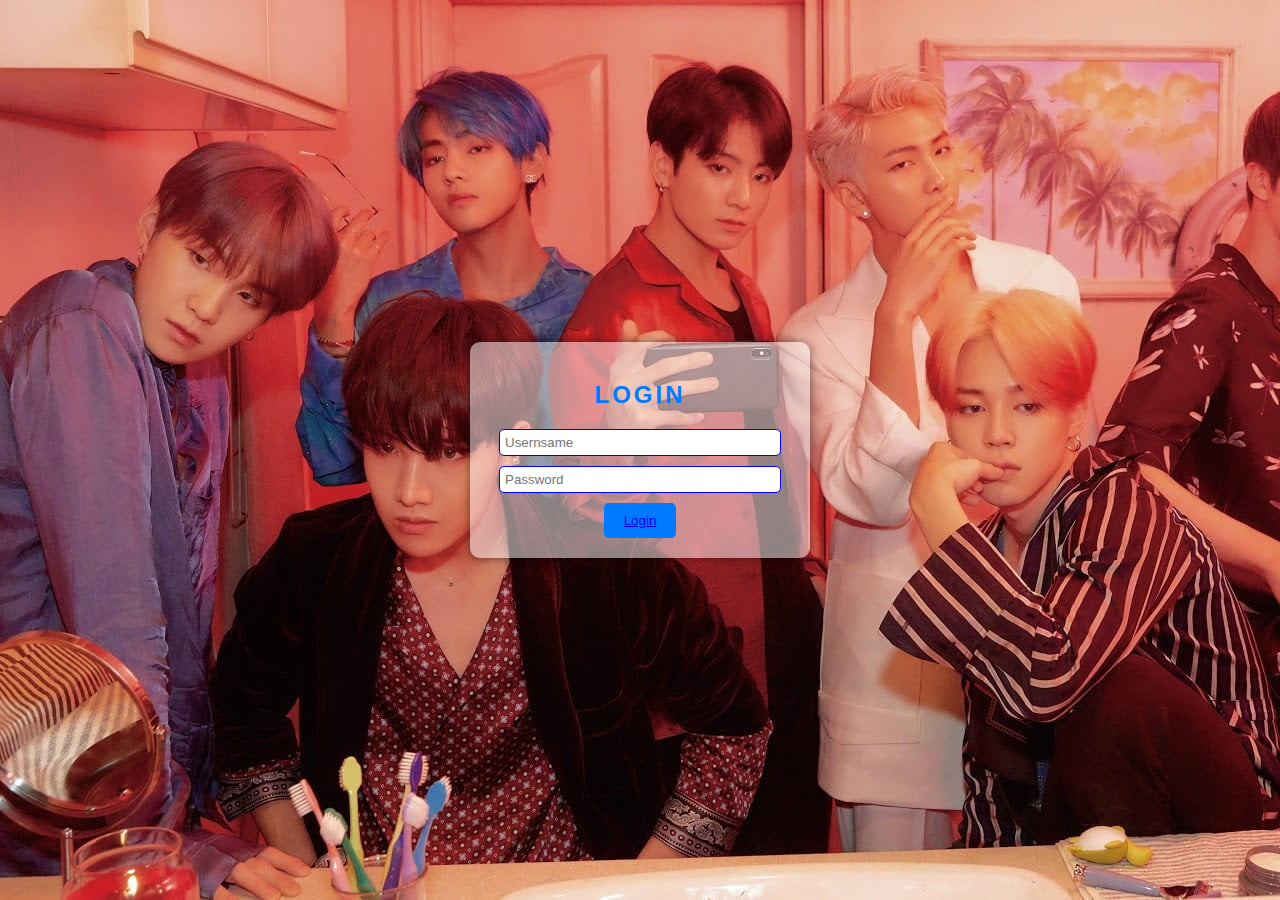
<file: Segundo_Trabalho/HTML/LOGIN.HTML>
<!DOCTYPE html>
<html lang="pt-br">
<head>
    <meta charset="UTF-8" />
    <meta name="viewport" content="width=device-width, initial-scale=1.0">
    <link rel="stylesheet" href="../CSS/login_style.css">
    <link rel="icon" href="../IMG/blue hope.jpg" type="jpg">
    <title>Login</title>
</head>
<body>
    <div class ="login-container">
        <h2>Login</h2>
        <form>
            <input type ="text" placeholder="Usernsame" required>
            <input type = "password" placeholder="Password" required>
            <button type="submit"><a href="Idex.html">Login</a></button>
        </form>
    </div>
 

</body>
</html>
</file>
<file: Primeiro_Trabalho/css/estilo.css>
* {
  font-family: Arial, Helvetica, sans-serif;
}

body {

  color: rgb(255, 255, 255);
  background-color: black;
  margin: 20px;
}

header {
  background-color: rgb(0, 0, 0);
  display: flex;
  justify-content: center;
  width: 100%;
}

h1 {
  padding-top: 10px;
  text-align: center;
  color: rgb(255, 255, 255);
  text-shadow: 1px 1px 2px rgb(10, 10, 10), 0 0 25px rgb(255, 0, 149), 0 0 5px rgb(255, 6, 243);
}
h2 {
  padding-top: 10px;
  text-align: center;
  color: rgb(255, 255, 255);
  text-shadow: 1px 1px 2px rgb(10, 10, 10), 0 0 25px rgb(255, 0, 149), 0 0 5px rgb(255, 6, 243);
}



p {
  font-size: 20px;
  text-align: center;
  font-family: "Croissant One";
}

/*Inicio menu*/
a:link,
a:visited {

  color: rgb(240, 146, 204);
  padding: 10px 20px;
  text-align: center;
  display: inline-block;
}

a:hover,
a:active {
  background-color: rgb(74, 255, 255);
  color: rgb(255, 255, 255);
}

ul {
  list-style-type: none;
  margin: 0;
  padding: 0;
  overflow: hidden;
  background-color: #333;
}

li {
  float: left;
}

li a {
  display: block;
  color: white;
  text-align: center;
  padding: 20px 10px;
  text-decoration: none;
}

li a:hover {
  background-color: #111;
}
/*Fim Menu*/


/*Inicio Rodape*/

.footer {
  background-color: #212124;
  color: #fff;
  padding:10px;
  position:relative;
  width: 100%;
  text-align: center;
}

.footer-columns {
  display: flex;
  justify-content: space-between;
}

.footer-column {
  flex: 1;
  text-align: left;
}


@media screen and (max-width: 100px) {
  .di::after {
    width: 50%;
    padding: 0;
  }
}
</file>
<file: Primeiro_Trabalho/css/estiloclientes.css>
* {
    box-sizing: border-box;
}

body {
    color: rgb(255, 255, 255);
    background-color: black;
    margin: 20px;
}


header {
    background-color: rgb(0, 0, 0);
    display: flex;
    justify-content: center;
    width: 100%;
}

h1 {
    padding-top: 10px;
    text-align: center;
    color: rgb(255, 255, 255);
    text-shadow: 1px 1px 2px rgb(10, 10, 10), 0 0 25px rgb(255, 0, 234), 0 0 5px rgb(255, 6, 243)
}


/*Inicio tabela*/
table {
    margin: 0 auto;
    border-collapse: collapse;
    width: 70%;

}

th,td {
    text-align: left;
    padding: 10px;

}

tr:nth-child(even) {
    background-color: #8b0675;
}

tr:hover {
    background-color: rgb(250, 167, 199);
}

/*Fim tabela*/

/*Inicio imagem clicavel/fixar*/
.container {
    display: flex;
    flex-wrap: wrap;
    align-items: center;
    
}
.image {
    width: 50%;
    max-width: 300px;
    cursor: pointer;
    border-radius: 5%;
}

.table-container {
    width: 70%;
    max-width: 100%;
}
/*Fim imagem clicavel/fixar*/


/*Inicio menu*/
a:link,
a:visited {

    color: rgb(240, 146, 204);
    padding: 10px 20px;
    text-align: center;
    display: inline-block;
}

a:hover,
a:active {
    background-color: rgb(74, 255, 255);
    color: rgb(255, 255, 255);
}

ul {
    list-style-type: none;
    margin: 0;
    padding: 0;
    overflow: hidden;
    background-color: #333;
}

li {
    float: left;
}

li a {
    display: block;
    color: white;
    text-align: center;
    padding: 20px 10px;
    text-decoration: none;
}

li a:hover {
    background-color: #111;
}

/*Fim Menu*/


/*Inicio Rodape*/
.footer {
    background-color: #212124;
    color: #fff;
    padding: 20px;
    text-align: center;
    position: fixed;
    bottom: 0;
    width: 100%;
   
}

.footer-columns {
    display: flex;
    justify-content: space-between;
}

.footer-column {
    flex: 1;
    text-align: left;
}

/*Fim rodapa*/
</file>
<file: Primeiro_Trabalho/css/saran.css>
body {
  color: rgb(46, 206, 198);
  background-color: #15151d
}

* {
  font-family: "Mooli";
}

header {
  background-color: rgb(0, 0, 0);
  display: flex;
  justify-content: center;
  width: 100%;
}

h1 {
  padding-top: 10px;
  text-align: center;
  color: rgb(255, 255, 255);
  text-shadow: 1px 1px 2px rgb(10, 10, 10), 0 0 25px rgb(255, 0, 234), 0 0 5px rgb(255, 6, 243)
}

h2 {
  padding-top: 10px;
  text-align: center;
  color: rgb(255, 255, 255);
  text-shadow: 1px 1px 2px rgb(10, 10, 10), 0 0 25px rgb(255, 0, 234), 0 0 5px rgb(255, 6, 243);
}

p {
  font-size: 20px;
  text-align: center;
  color: rgb(250, 250, 250);

}

/*Inicio BotAo*/
.botao {
  display: inline-block;
  padding: 5px 10px;
  background-color: #056369;
  color: #ffffff;
  border-radius: 10px;
  text-align: center;
  cursor: pointer;
}

.botao:hover {
  background-color: #d30ac9;
}

/*Fim Botao*/

/*Inicio card*/
.card-container {
  display: flex;
  justify-content: center;
  align-items: center;
  flex-wrap: wrap;
  gap: 20px;
}

.card {
  width: 300px;
  border: 1px solid #ccc;
  border-radius: 5px;
  box-shadow: 0 2px 4px rgba(0, 0, 0, 0.1);
  padding: 20px;
  margin: 10px;
  background-color: #22222e;
  transition: transform 0.2s;
}

.card h2 {
  font-size: 18px;
  margin-top: 0;
}

.card p {
  font-size: 14px;
}

.card:hover {
  transform: scale(1.05);
  box-shadow: 0 4px 8px rgba(0, 0, 0, 0.2);
}

/*Fim card*/


/*inicio Menu*/
a:link,
a:visited {

  color: rgb(240, 146, 204);
  padding: 10px 20px;
  text-align: center;
  display: inline-block;
}

a:hover,
a:active {
  background-color: rgb(74, 255, 255);
  color: rgb(255, 255, 255);
}

ul {
  list-style-type: none;
  margin: 0;
  padding: 0;
  overflow: hidden;
  background-color: #333;
}

li {
  float: left;
}

li a {
  display: block;
  color: white;
  text-align: center;
  padding: 20px 10px;
  text-decoration: none;
}

li a:hover {
  background-color: #111;
}

/*Fim Menu*/

/*Inicio Rodape*/
.rodape {
  background-image: url('../src/img/teste.jpg');
  background-size: cover;
  color: white;
  position: static;
  padding: 15px;
  text-align: center;

}

.imagem-de-fundo {
  opacity: 0.2;
}

.dir::after {
  content: "";
  display: table;
  clear: both;
}

@media screen and (max-width: 100px) {
  .di::after {
    width: 50%;
    padding: 0;
  }
}

/*Fim rodape*/
</file>
<file: Segundo_Trabalho/CSS/btss.css>
/*Mode dark*/
body.light-mode {
  background-color: rgb(255, 255, 255);
  color: black;
  font-family: "Dancing+Script";
  margin: 0;
  padding: 0;
  display: flex;
  flex-direction: column;
  min-height: 100vh;
}

body.dark-mode {
  background-color: black;
  color: white;
}
/*Fim mode dark*/

div {
  padding: 8px;
}

h1 {
  text-align: center;
  text-transform: uppercase;
  color: #4CAF50;
  
  font-size: 16px
}

p {
  
  text-align: justify;
  letter-spacing: 2px;
  margin-left: 100px;
  font-size: 16px
}

.logo-container {
  display: flex;
  align-items: center;
  justify-content: center;
  margin: 0 auto;
}

/*Titulo*/
.title {
  color: #4CAF50;
  margin-left: 200px;
  font-size: 40px
}
/*titulo*/
.container {
  display: flex;
  flex-wrap: wrap;
  align-items: center;
  max-width: 800px;
  margin: 50 auto;
}

.logo {
  max-width: 20%;
  height: auto;
  border-radius: 8px;
  margin-right: 20px;
  
}

h2 {
  text-align: center;
  text-transform: uppercase;
  color: #4CAF50;
  margin-left: 0px;
  font-size: 16px
}


header {

  width: 100%;
  height: 100%;
  padding: 0 40px;
  text-align: center;
  box-sizing: border-box;
  border: 1px solid #000000;
  border-radius: 10px;
}

/*Inicio menu*/
#menu_ul {
  height: 100%;
  display: flex;
  align-items: center;
  justify-content: center;
  gap: 50px;
}

#menu_btt {
  display: none;
}

li {

  display: flex;
  align-items: center;
  height: 100%;
  list-style: none;
  position: relative;
}

#dropdown {
  min-width: 130px;
  padding: 15px 10px;
  box-sizing: border-box;
  display: flex;
  flex-direction: column;
  gap: 12px;
  position: absolute;
  top: 40px;
  border-radius: 8px;
  background-color: white;
  box-shadow: rgba(0, 0, 0, 0.4) 0px 25px 50px -12px;
  opacity: 0;
  visibility: hidden;
  transition: 0.2 ease-in-out;
}


li:hover #dropdown {
  opacity: 1;
  visibility: visible;
  top: 60px;
}

li a {
  display: block;
  color: rgb(0, 0, 0);
  text-align: center;
  padding: 14px 16px;
  text-decoration: none;
}

body.dark-mode li a {
  background-color: #000000;
  color: #fff;
}

#dropdown a {
  font-size: 14px;
  border-bottom: 1px solid #000000;
  padding-bottom: 10px;
}

@media (max-width: 600px) {

  #menu_ul {
    display: none;
    flex-direction: column;
    gap: 12px;
  }

  #menu_btt {
    display: block;
    margin-bottom: 10px;
  }

  .logo-container {
    flex-direction: column-reverse;
  }

  #dropdown {
    left: 70px;
  }

}

/*Fm menu*/

/*Inicio card*/
.card-container {
  display: flex;
  justify-content: center; 
  align-items: center; 
  flex-wrap: wrap;
  gap: 20px; 
}
.card {
  width: 300px;
  border: 1px solid #ccc;
  border-radius: 5px;
  padding: 20px;
  margin: 5px;
  background-color: #ffffff;
}

.card img {
  width: 100%;
  height: auto;
  border-bottom: 1px solid #000000;
}

.card p {
  text-indent: 10px;
  text-align: center;
  letter-spacing: 2px;
  margin-left: 15px;
  font-size: 16px
}

.card h2 {
  text-align: center;
  text-transform: uppercase;
  color: #4CAF50;
  margin-left: 0px;
  font-size: 25px
}



body.light-mode {
  color: #000000;
}

body.dark-mode .card{
  background-color: #3f3636;
  color: #fff;
}
/*Fim card*/

/*Inicio Footer*/
.content {
  flex: 1;
  padding: 20px;
}

footer {
  background-color: #333;
  color: white;
  text-align: center;
  padding: 10px;
}

/*Carousel*/
#carouselExampleSlidesOnly{
  margin-left: 10%;
  align-items: center;
  width: 80%;
  padding: auto;
}
</file>
<file: Segundo_Trabalho/CSS/discionario.css>
body {
  margin: 0;
  padding: 0;
  min-height: 100vh;
  display: flex;
  flex-direction: column;
  justify-content: space-between;
}



h2 {
  margin-bottom: 30px;
  bottom: 0;
  position: relative;
  margin-left: 100px;
  width: 100%;
  color: #f9f9f9;
}



h1 {
  color: #ffffff;
  text-align: center;
  font-size: 40px
}
 

p {
  bottom: 20px;
  position: relative;
  width: 100%;
  margin: 0;
  color: rgb(255, 255, 255);
  text-align: justify;
  margin-left: 100px;
  font-size: 16px
}

header {

  width: 100%;
  height: 100%;
  padding: 0 40px;
  text-align: center;
  box-sizing: border-box;
  border: 1px solid #000000;
  border-radius: 10px;
}



/*Inicio menu*/
#menu_ul {
  height: 100%;
  display: flex;
  align-items: center;
  justify-content: center;
  gap: 50px;
}

#menu_btt {
  display: none;
}

li {

  display: flex;
  align-items: center;
  height: 100%;
  list-style: none;
  position: relative;
}

#dropdown {
  min-width: 130px;
  padding: 15px 10px;
  box-sizing: border-box;
  display: flex;
  flex-direction: column;
  gap: 12px;
  position: absolute;
  top: 40px;
  border-radius: 8px;
  background-color: rgb(0, 0, 0);
  box-shadow: rgb(0, 0, 0) 0px 25px 50px -12px;
  opacity: 0;
  visibility: hidden;
  transition: 0.2 ease-in-out;
}


li:hover #dropdown {
  opacity: 1;
  visibility: visible;
  top: 60px;
}

li a {
  display: block;
  color: rgb(255, 255, 255);
  text-align: center;
  padding: 14px 16px;
  text-decoration: none;
}

#dropdown a {
  font-size: 14px;
  border-bottom: 1px solid #000000;
  padding-bottom: 10px;
}

@media (max-width: 600px) {

  #menu_ul {
    display: none;
    flex-direction: column;
    gap: 12px;
  }

  #menu_btt {
    display: block;
    margin-bottom: 10px;
  }

  .logo-container {
    flex-direction: column-reverse;
  }

  #dropdown {
    left: 70px;
  }



}

/*Fm menu*/



/*Inicio Footer*/
.content {
  flex: 1; 
}

footer {
  background-color: #333;
  color: white;
  text-align: center;
  padding: 10px;
  position: fixed;
  width: 100%;
  bottom: 0;
}
/*Fim fooot*/


.scroll-box {
  width: 80%;
  max-width: 800px;
  max-height: 60vh;
  overflow: auto;
  border: 1px solid #ccc;
  padding: 10px;
  margin: 20px;
}

.teste {
  background-image: url('../IMG/bts_teste.jpg');
  background-size: cover;
  background-position: center;
  background-repeat:no-repeat;
  padding: 20px;
  margin: 20px;
}
</file>
<file: Segundo_Trabalho/CSS/styles.css>
/* Estilos para o modo escuro */

body.light-mode {
  background-color: rgb(255, 255, 255);
  color: black;
  font-family: "Dancing+Script";
  margin: 0;
  padding: 0;
  display: flex;
  flex-direction: column;
  min-height: 100vh;
}

body.dark-mode {
  background-color: black;
  color: white;
}

header {

  width: 100%;
  height: 100%;
  padding: 0 40px;
  text-align: center;
  box-sizing: border-box;
  border: 1px solid #000000;
  border-radius: 10px;
}

/*Inicio menu*/
#menu_ul {
  height: 100%;
  display: flex;
  align-items: center;
  justify-content: center;
  gap: 50px;
}

#menu_btt {
  display: none;
}

li {

  display: flex;
  align-items: center;
  height: 100%;
  list-style: none;
  position: relative;
}

#dropdown {
  min-width: 130px;
  padding: 15px 10px;
  box-sizing: border-box;
  display: flex;
  flex-direction: column;
  gap: 12px;
  position: absolute;
  top: 40px;
  border-radius: 8px;
  background-color: white;
  box-shadow: rgba(0, 0, 0, 0.4) 0px 25px 50px -12px;
  opacity: 0;
  visibility: hidden;
  transition: 0.2 ease-in-out;
}


li:hover #dropdown {
  opacity: 1;
  visibility: visible;
  top: 60px;
}

li a {
  display: block;
  color: rgb(0, 0, 0);
  text-align: center;
  padding: 14px 16px;
  text-decoration: none;
}

body.dark-mode li a {
  background-color: #000000;
  color: #fff;
}

#dropdown a {
  font-size: 14px;
  border-bottom: 1px solid #000000;
  padding-bottom: 10px;
}

@media (max-width: 600px) {

  #menu_ul {
    display: none;
    flex-direction: column;
    gap: 12px;
  }

  #menu_btt {
    display: block;
    margin-bottom: 10px;
  }

  .logo-container {
    flex-direction: column-reverse;
  }

  #dropdown {
    left: 70px;
  }

}

/*Fm menu*/

.logo-container {
  display: flex;
  align-items: center;
  justify-content: center;
  margin: 20px 0;
}

.logo {
  max-width: 100%;
  height: auto;
}

.title {
  color: #000000;
  margin-left: 20px;
  font-size: 40px
}

body.dark-mode .title {
  background-color: #000000;
  color: #fff;
}

/*Dark mode*/

h1 {
  color: #000000;
  margin-left: 20px;
  font-size: 40px
}

body.dark-mode h1 {
  background-color: #000000;
  color: #fff;
}


/*Inicio card*/
.card-container {
  display: flex;
  justify-content: center; 
  align-items: center; 
  flex-wrap: wrap;
  gap: 20px; 
}
.card {
  width: 250px;
  border: 1px solid #ccc;
  border-radius: 30px;
  padding: 20px;
  margin: 50px;
  background-color: #ffffff;
}

.card img {
  width: 100%;
  height: auto;
  border-bottom: 1px solid #ddd;
  border-radius: 10%;

}

.card p {
  text-indent: 10px;
  text-align: center;
  letter-spacing: 2px;
  margin-left: 15px;
  font-size: 16px
}

.card h3 {
  text-align: center;
  text-transform: uppercase;
  color: #686868;
  margin-left: 0px;
  font-size: 25px
}
body.light-mode {
  color: #000000;
}

body.dark-mode .card{
  background-color: #3f3636;
  color: #fff;
}
/*Fim card*/


/*Inicio Footer*/
footer {
  background-color: #333;
  color: white;
  text-align: center;
  padding: 10px;
}

.material-symbols-outlined{
  color:rgb(0, 0, 0);
  margin-left: 35px;
}

body.dark-mode .material-symbols-outlined {
 
  color: #fff;
}
</file>
<file: Segundo_Trabalho/CSS/login_style.css>
body{
    margin: 0;
    padding: 0;
    font-family: Arial, sans-serif;
    background-image: url('../IMG/bts.jpg');
        /* no-repeat center center fixed; */
    background-size: cover;
    height: 100vh;
    display: flex;
    align-items: center;
    justify-content: center;
}
.login-container{
    background: rgb(255,255, 255, 0.5);
    padding: 20px;
    border-radius: 10px;
    box-shadow: 0px 0px 10px rgba(0, 0, 0 , 0.5);
    width: 300px;
    text-align: center;
}

.login-container h2{
    margin-bottom: 20px;
    text-transform: uppercase;
    letter-spacing: 3px;
    color: #007bff;
}

.login-container input{
    width: 90%;
    padding: 5px;
    margin-bottom: 10px;
    border: 1px solid #0000ff;
    border-radius: 5px;
}

.login-container button{
    background-color: #007bff;
    color: #fff;
    padding: 10px 20px;
    border: none;
    border-radius: 5px;
    cursor: pointer;
}

.login-container button:hover{
    background-color: #0056b3;
}

@media(max-width: 480px){
    .login-container{
        width: 80%;
    }
}
</file>
